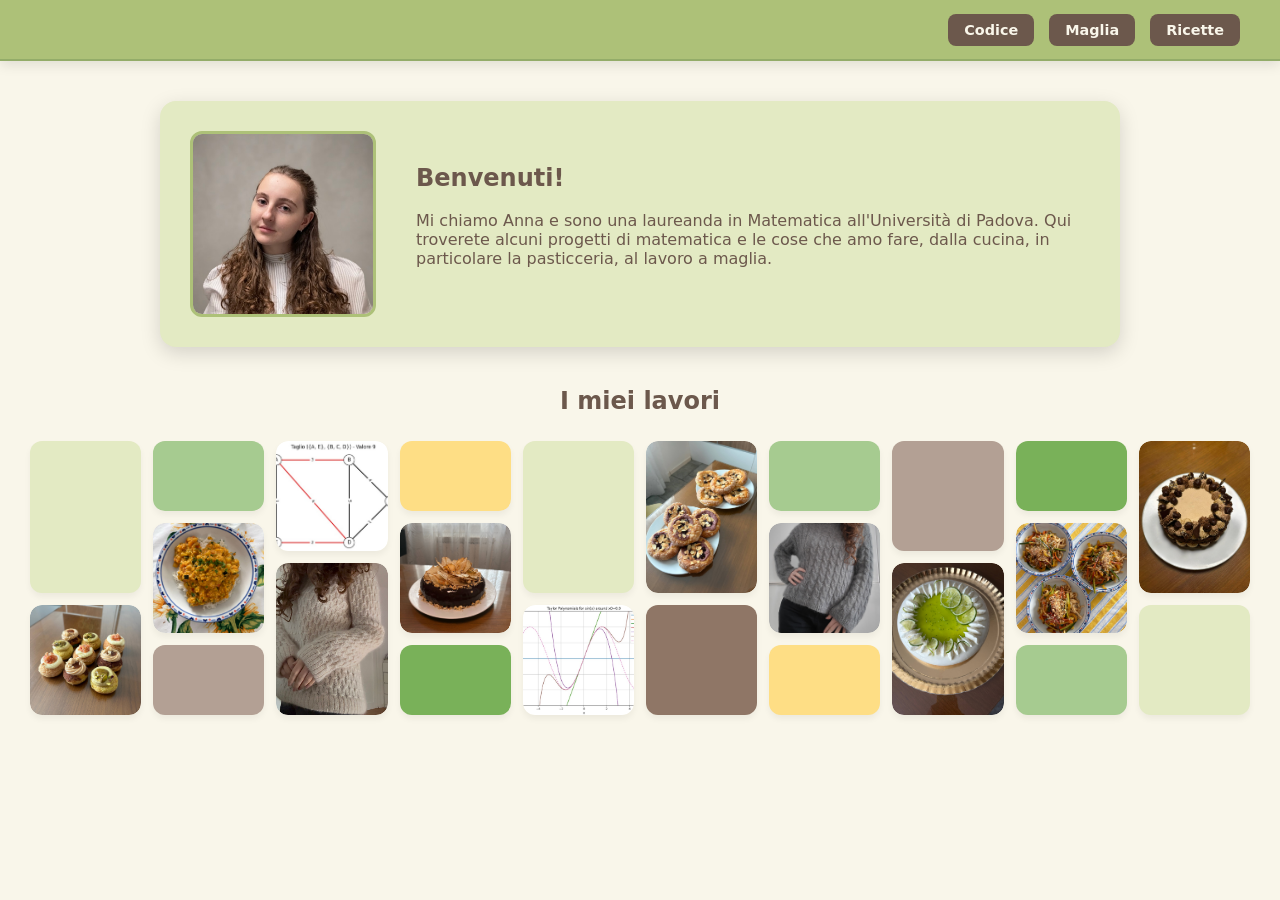
<file: index.html>
<!DOCTYPE html>
<html lang="it">
<head>
    <meta charset="UTF-8">
    <meta name="viewport" content="width=device-width, initial-scale=1.0">
    <title>Made by Anna - Home</title>
    <link rel="stylesheet" href="style.css">
    <style>
        /* Aggiungiamo la transizione fluida per la dissolvenza delle immagini */
        .masonry-img {
            transition: opacity 0.7s ease-in-out;
        }
    </style>
</head>
<body>
    <header>
        <div></div>
        <nav>
            <ul>
                <li><a href="codice.html">Codice</a></li>
                <li><a href="maglia.html">Maglia</a></li>
                <li><a href="ricette.html">Ricette</a></li>
            </ul>
        </nav>
    </header>

    <main>
        <section class="about-section">
            <img src="immagini/anna.jpg" alt="Foto di Anna" class="profile-img">
            <div class="about-text">
                <h2>Benvenuti!</h2>
                <p>Mi chiamo Anna e sono una laureanda in Matematica all'Università di Padova. Qui troverete alcuni progetti di matematica e le cose che amo fare, dalla cucina, in particolare la pasticceria, al lavoro a maglia.</p>
            </div>
        </section>
    </main>

    <section style="margin-top: 0px; margin-bottom: 5px; padding: 0; text-align: center;">
        <h2 style="margin: 0; font-size: 1.5rem; line-height: 1.2;">I miei lavori</h2>
    </section>

    <section class="collage-scorrevole">
        <div class="masonry-row">
            
            <!-- Colonna 1 -->
            <div class="masonry-col">
                <div class="masonry-item" style="background-color: var(--lavender-blush, #E3EAC3); height: 152px; border-radius: 12px; display: flex; align-items: center; justify-content: center; text-align: center;">
                </div>
                <div class="masonry-item">
                    <img src="immagini/bigne.jpg" alt="Bignè" class="masonry-img" data-category="cucina" style="width: 100%; height: 110px; object-fit: cover; display: block; border-radius: 12px;">
                </div>
            </div>

            <!-- Colonna 2 -->
            <div class="masonry-col">
                <div class="masonry-item" style="background-color: var(--lavender-blush, #A6CB90); height: 70px; border-radius: 12px; display: flex; align-items: center; justify-content: center; text-align: center;">
                </div>
                <div class="masonry-item">
                    <img src="immagini/curry-lenticchie.jpg" alt="Curry di lenticchie" class="masonry-img" data-category="cucina" style="width: 100%; height: 110px; object-fit: cover; display: block; border-radius: 12px;">
                </div>
                <div class="masonry-item" style="background-color: var(--lavender-blush, #B3A094); height: 70px; border-radius: 12px; display: flex; align-items: center; justify-content: center; text-align: center;">
                </div>
            </div>

            <!-- Colonna 3 -->
            <div class="masonry-col">
                <div class="masonry-item">
                    <img src="immagini/codice1.jpg" alt="Codice" class="masonry-img" data-category="codice" style="width: 100%; height: 110px; object-fit: cover; display: block; border-radius: 12px;">
                </div>
                <div class="masonry-item">
                    <img src="immagini/jenny-sweater1.jpg" alt="Maglia" class="masonry-img" data-category="maglia" style="width: 100%; height: 152px; object-fit: cover; display: block; border-radius: 12px;">
                </div>
            </div>

            <!-- Colonna 4 -->
            <div class="masonry-col">
                <div class="masonry-item" style="background-color: var(--lavender-blush, #FEDE85); height: 70px; border-radius: 12px; display: flex; align-items: center; justify-content: center; text-align: center;">
                </div>
                <div class="masonry-item">
                    <img src="immagini/torta-cioccolato-pere.jpg" alt="Torta cioccolato e pere" class="masonry-img" data-category="cucina" style="width: 100%; height: 110px; object-fit: cover; display: block; border-radius: 12px;">
                </div>
                <div class="masonry-item" style="background-color: var(--lavender-blush, #79B159); height: 70px; border-radius: 12px; display: flex; align-items: center; justify-content: center; text-align: center;">
                </div>
            </div>

            <!-- Colonna 5 -->
            <div class="masonry-col">
                <div class="masonry-item" style="background-color: var(--lavender-blush, #E3EAC3); height: 152px; border-radius: 12px; display: flex; align-items: center; justify-content: center; text-align: center;">
                </div>
                <div class="masonry-item">
                    <img src="immagini/codice2.jpg" alt="Codice 2" class="masonry-img" data-category="codice" style="width: 100%; height: 110px; object-fit: cover; display: block; border-radius: 12px;">
                </div>
            </div>

            <!-- Colonna 6 -->
            <div class="masonry-col">
                <div class="masonry-item">
                    <img src="immagini/brioche-more.jpg" alt="Brioche con more" class="masonry-img" data-category="cucina" style="width: 100%; height: 152px; object-fit: cover; display: block; border-radius: 12px;">
                </div>
                <div class="masonry-item" style="background-color: var(--lavender-blush, #8F7666); height: 110px; border-radius: 12px; display: flex; align-items: center; justify-content: center; text-align: center;">
                </div>
            </div>

            <!-- Colonna 7 -->
            <div class="masonry-col">
                <div class="masonry-item" style="background-color: var(--lavender-blush, #A6CB90); height: 70px; border-radius: 12px; display: flex; align-items: center; justify-content: center; text-align: center;">
                </div>
                <div class="masonry-item">
                    <img src="immagini/sweater-no15.jpg" alt="Maglia No. 15" class="masonry-img" data-category="maglia" style="width: 100%; height: 110px; object-fit: cover; display: block; border-radius: 12px;">
                </div>
                <div class="masonry-item" style="background-color: var(--lavender-blush, #FEDE85); height: 70px; border-radius: 12px; display: flex; align-items: center; justify-content: center; text-align: center;">
                </div>
            </div>

            <!-- Colonna 8 -->
            <div class="masonry-col">
                <div class="masonry-item" style="background-color: var(--lavender-blush, #B3A094); height: 110px; border-radius: 12px; display: flex; align-items: center; justify-content: center; text-align: center;">
                </div>
                <div class="masonry-item">
                    <img src="immagini/torta-cocco-lime.jpg" alt="Torta cocco e lime" class="masonry-img" data-category="cucina" style="width: 100%; height: 152px; object-fit: cover; display: block; border-radius: 12px;">
                </div>
            </div>

            <!-- Colonna 9 -->
            <div class="masonry-col">
                <div class="masonry-item" style="background-color: var(--lavender-blush, #79B159); height: 70px; border-radius: 12px; display: flex; align-items: center; justify-content: center; text-align: center;">
                </div>
                <div class="masonry-item">
                    <img src="immagini/udon.jpg" alt="Udon" class="masonry-img" data-category="cucina" style="width: 100%; height: 110px; object-fit: cover; display: block; border-radius: 12px;">
                </div>
                <div class="masonry-item" style="background-color: var(--lavender-blush, #A6CB90); height: 70px; border-radius: 12px; display: flex; align-items: center; justify-content: center; text-align: center;">
                </div>
            </div>

            <!-- Colonna 10 -->
            <div class="masonry-col">
                <div class="masonry-item">
                    <img src="immagini/torta-nocciola.jpg" alt="Torta alla nocciola" class="masonry-img" data-category="cucina" style="width: 100%; height: 152px; object-fit: cover; display: block; border-radius: 12px;">
                </div>
                <div class="masonry-item" style="background-color: var(--lavender-blush, #E3EAC3); height: 110px; border-radius: 12px; display: flex; align-items: center; justify-content: center; text-align: center;">
                </div>
            </div>

        </div>
    </section>

    <!-- Script JavaScript per la rotazione per categorie -->
    <script>
        // Pool di immagini divise per categoria
        const categories = {
            cucina: [
                "immagini/bigne.jpg",
                "immagini/curry-lenticchie.jpg",
                "immagini/torta-cioccolato-pere.jpg",
                "immagini/brioche-more.jpg",
                "immagini/torta-cocco-lime.jpg",
                "immagini/udon.jpg",
                "immagini/torta-nocciola.jpg",
                "immagini/eclair.jpg",
                "immagini/torta-elisabetta.jpg"
            ],
            maglia: [
                "immagini/jenny-sweater1.jpg",
                "immagini/jenny-sweater2.jpg",
                "immagini/jenny-sweater3.jpg",
                "immagini/sweater-no15.jpg",
                "immagini/sweater-no15-1.jpg",
                "immagini/daisy-clutch2.jpg",
                "immagini/daisy-clutch1.jpg"
            ],
            codice: [
                "immagini/codice1.jpg",
                "immagini/codice2.jpg"
            ]
        };

        // Funzione per mescolare un array in modo casuale
        function shuffleArray(array) {
            let arr = [...array];
            for (let i = arr.length - 1; i > 0; i--) {
                const j = Math.floor(Math.random() * (i + 1));
                [arr[i], arr[j]] = [arr[j], arr[i]];
            }
            return arr;
        }

        function rotateCategorizedImages() {
            // Crea pool mescolati per ogni categoria
            const shuffledPools = {};
            for (const cat in categories) {
                shuffledPools[cat] = shuffleArray(categories[cat]);
            }

            const indices = { cucina: 0, maglia: 0, codice: 0 };
            const imgElements = document.querySelectorAll('.masonry-img');

            imgElements.forEach(img => {
                const cat = img.getAttribute('data-category');
                if (!cat || !categories[cat]) return;

                // Effetto dissolvenza in uscita
                img.style.opacity = 0;

                setTimeout(() => {
                    const pool = shuffledPools[cat];
                    const currentIndex = indices[cat];

                    // Assegna la nuova immagine dalla categoria corrispondente
                    img.src = pool[currentIndex % pool.length];
                    indices[cat]++;

                    // Effetto dissolvenza in entrata
                    img.style.opacity = 1;
                }, 300);
            });
        }

        // Avvia la rotazione ogni 15 secondi (15000 millisecondi)
        setInterval(rotateCategorizedImages, 15000);
    </script>
</body>
</html>
</file>
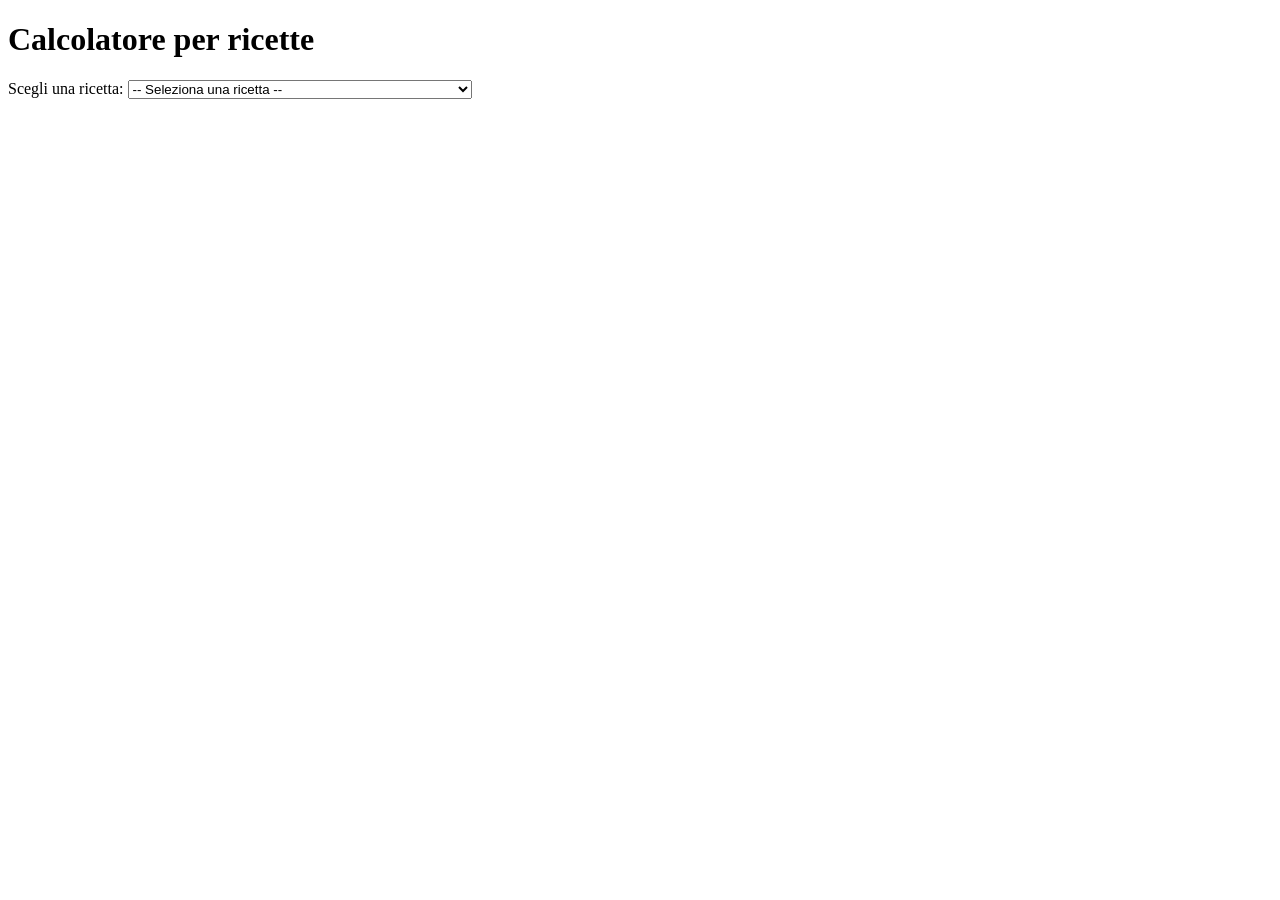
<file: calcolatore.html>
<!DOCTYPE html>
<html lang="it">
<head>
    <meta charset="UTF-8">
    <meta name="viewport" content="width=device-width, initial-scale=1.0">
    <title>Calcolatore per ricette</title>
</head>
<body>
    <h1>Calcolatore per ricette</h1>
    
    <!-- Menu a tendina con l'ID corretto che lo script si aspetta -->
    <label for="selezionaRicetta">Scegli una ricetta:</label>
    <select id="selezionaRicetta">
        <option value="">-- Seleziona una ricetta --</option>
    </select>
    
    <br><br>
    
    <!-- Contenitore dove compariranno ingredienti, teglia e pulsanti di modifica -->
    <div id="dettagliRicetta"></div>

    <!-- Collega il file JavaScript -->
    <script src="script.js"></script>
</body>
</html>
</file>
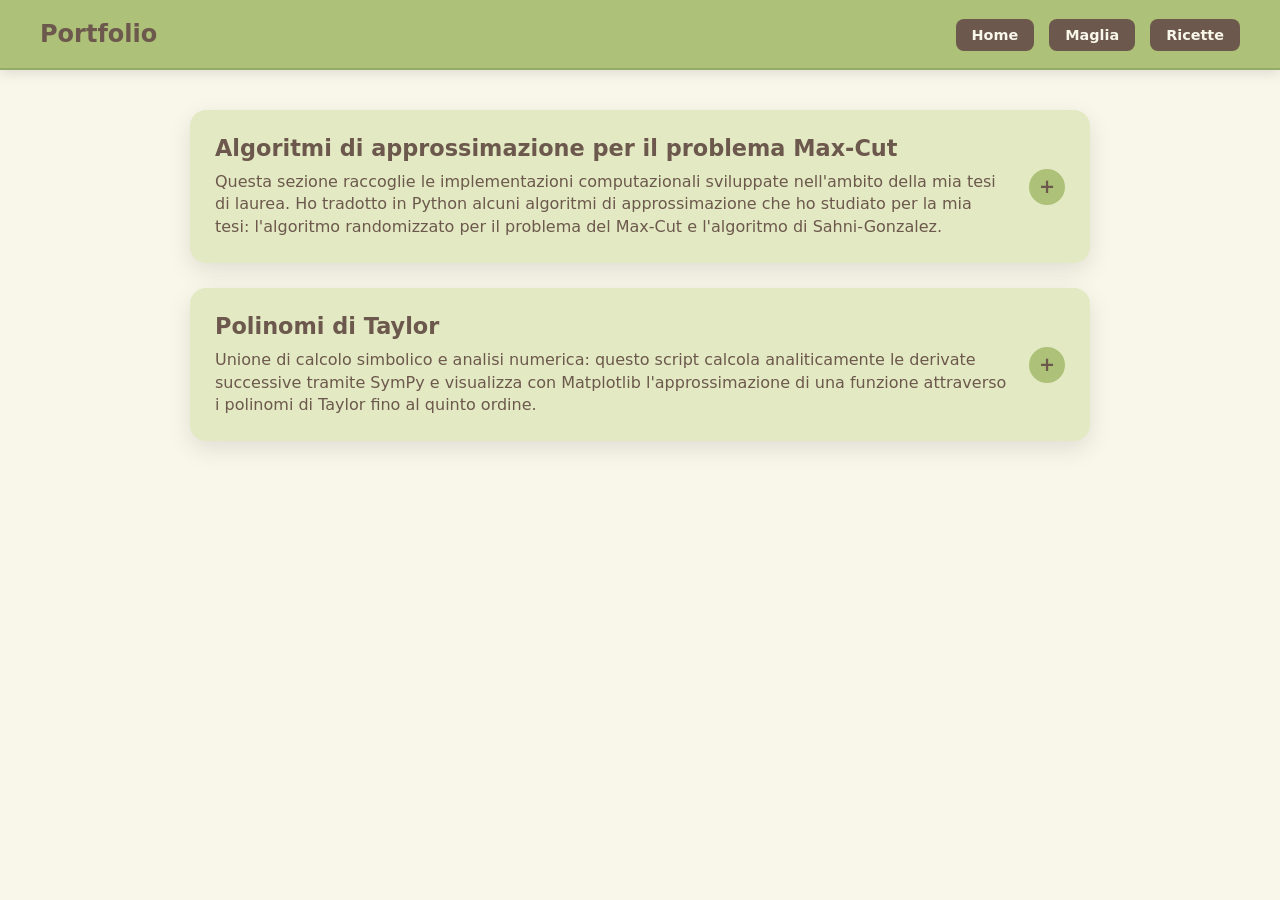
<file: codice.html>
<!DOCTYPE html>
<html lang="it">
<head>
    <meta charset="UTF-8">
    <meta name="viewport" content="width=device-width, initial-scale=1.0">
    <title>Codice e Progetti - Portfolio</title>
    <!-- CORRETTO: Il link ora punta al tuo file CSS reale -->
    <link rel="stylesheet" href="style.css">
    <style>
        /* Stili per la vetrina a scomparsa (aggiunte locali per la struttura specifica) */
        .projects-container {
            max-width: 900px;
            margin: 0 auto;
            padding: 0 20px;
            display: flex;
            flex-direction: column;
            gap: 25px;
        }

        .project-details {
            /* Usa i colori definiti nel tuo style.css */
            background-color: var(--tea-green); 
            border-radius: 16px;
            box-shadow: 0 8px 24px rgba(0, 0, 0, 0.1);
            overflow: hidden;
            transition: box-shadow 0.2s ease;
        }

        .project-details[open] {
            box-shadow: 0 12px 30px rgba(0, 0, 0, 0.15);
        }

        /* La "vetrina" cliccabile che fa da copertina */
        .project-summary {
            padding: 25px;
            cursor: pointer;
            list-style: none; /* Nasconde la freccia di default */
            display: flex;
            justify-content: space-between;
            align-items: center;
        }

        /* Nasconde l'icona standard di summary su Safari/Chrome */
        .project-summary::-webkit-details-marker {
            display: none;
        }

        .project-info h3 {
            /* Usa i colori definiti nel tuo style.css */
            color: var(--dark-spruce);
            margin: 0 0 10px 0;
            font-size: 1.4rem;
        }

        .project-info p {
            /* Usa i colori definiti nel tuo style.css */
            color: var(--iron-grey);
            margin: 0;
            font-size: 1rem;
            line-height: 1.4;
        }

        /* Il pulsantino +/- */
        .toggle-icon {
            /* Usa i colori definiti nel tuo style.css */
            background-color: var(--muted-olive);
            color: var(--dark-spruce);
            width: 36px;
            height: 36px;
            border-radius: 50%;
            display: flex;
            align-items: center;
            justify-content: center;
            font-weight: bold;
            font-size: 1.2rem;
            flex-shrink: 0;
            transition: transform 0.3s ease;
            margin-left: 20px;
        }

        /* Gira l'icona quando il riquadro è aperto */
        .project-details[open] .toggle-icon {
            transform: rotate(45deg);
        }

        /* Il contenuto che si apre (Codice + Pulsanti esterni) */
        .project-content {
            padding: 0 25px 25px 25px;
            /* Linea divisoria sottile */
            border-top: 1px solid rgba(0, 0, 0, 0.06); 
        }

        /* Area Pulsanti esterni */
        .external-links {
            margin-bottom: 15px;
            margin-top: 20px;
            display: flex;
            gap: 10px;
        }

        /* Stile pulsanti esterni (simile al tuo style.css) */
        .btn-external {
            display: inline-block;
            /* Usa i colori definiti nel tuo style.css */
            background-color: var(--muted-olive);
            color: var(--dark-spruce);
            padding: 10px 18px;
            border-radius: 8px;
            text-decoration: none;
            font-size: 0.9rem;
            font-weight: 600;
            transition: background-color 0.2s, opacity 0.2s;
            border: none;
            cursor: pointer;
        }

        .btn-external:hover {
            opacity: 0.85;
        }

        /* Stile del titolo della pagina */
        .page-title-section {
            text-align: center;
            margin-bottom: 50px;
            margin-top: 20px;
        }
        
        .page-title-section h2 {
            color: var(--dark-spruce);
            font-size: 2.5rem;
            margin-bottom: 15px;
        }
        
        .page-title-section p {
            color: var(--iron-grey);
            font-size: 1.2rem;
            max-width: 600px;
            margin: 0 auto;
        }
    </style>
</head>
<body class="page-code">

  <header>
        <h1>Portfolio</h1>
        <nav>
            <ul>
                <li><a href="index.html">Home</a></li>
                <li><a href="maglia.html">Maglia</a></li>
                <li><a href="ricette.html">Ricette</a></li>
            </ul>
        </nav>
    </header>

    <!-- Contenuto Principale -->
    <main class="container">
        <div class="projects-container">

            <!-- PROGETTO 1 (A scomparsa - Copia questo blocco per i successivi) -->
            <details class="project-details">
                <summary class="project-summary">
                    <div class="project-info">
                        <h3>Algoritmi di approssimazione per il problema Max-Cut</h3>
                        <p>Questa sezione raccoglie le implementazioni computazionali sviluppate nell'ambito della mia tesi di laurea. Ho tradotto in Python alcuni algoritmi di approssimazione che ho studiato per la mia tesi: l'algoritmo randomizzato per il problema del Max-Cut e l'algoritmo di Sahni-Gonzalez.</p>
                    </div>
                    <div class="toggle-icon">+</div>
                </summary>
                
                <div class="project-content">
                    <!-- Pulsanti per aprire su Colab o GitHub in un'altra scheda -->
                    <div class="external-links">
                        <a href="https://colab.research.google.com/github/madebyann/colab/blob/main/Randomized_algorithm_max_cut.ipynb" target="_blank" class="btn-external">Apri in Colab 🚀</a>
                        <a href="https://github.com/madebyann/colab/blob/main/Randomized_algorithm_max_cut.ipynb" target="_blank" class="btn-external">Vedi su GitHub 🐙</a>
                    </div>

                    <!-- Finestra del codice integrata nel sito -->
                    <iframe src="https://nbviewer.org/github/madebyann/colab/blob/main/Randomized_algorithm_max_cut.ipynb" width="100%" height="600px" style="border:none; border-radius: 8px; background: white; box-shadow: inset 0 2px 5px rgba(0,0,0,0.05);"></iframe>
                </div>
            </details>

           <!-- PROGETTO: Polinomi di Taylor -->
    <details class="project-details">
        <summary class="project-summary">
            <div class="project-info">
                <h3>Polinomi di Taylor</h3>
                <p>Unione di calcolo simbolico e analisi numerica: questo script calcola analiticamente le derivate successive tramite SymPy e visualizza con Matplotlib l'approssimazione di una funzione attraverso i polinomi di Taylor fino al quinto ordine.</p>
            </div>
            <div class="toggle-icon">+</div>
        </summary>
        
        <div class="project-content">
            <!-- Pulsanti per aprire su Colab o GitHub in un'altra scheda -->
            <div class="external-links">
                <a href="https://colab.research.google.com/github/madebyann/colab/blob/main/polinomi_di_taylor.ipynb" target="_blank" class="btn-external">Apri in Colab 🚀</a>
                <a href="https://github.com/madebyann/colab/blob/main/polinomi_di_taylor.ipynb" target="_blank" class="btn-external">Vedi su GitHub 🐙</a>
            </div>

            <!-- Finestra del codice integrata nel sito -->
            <iframe src="https://nbviewer.org/github/madebyann/colab/blob/main/polinomi_di_taylor.ipynb" width="100%" height="600px" style="border:none; border-radius: 8px; background: white; box-shadow: inset 0 2px 5px rgba(0,0,0,0.05);"></iframe>
        </div>
    </details>
        </div>
    </main>

    

</body>
</html>
</file>
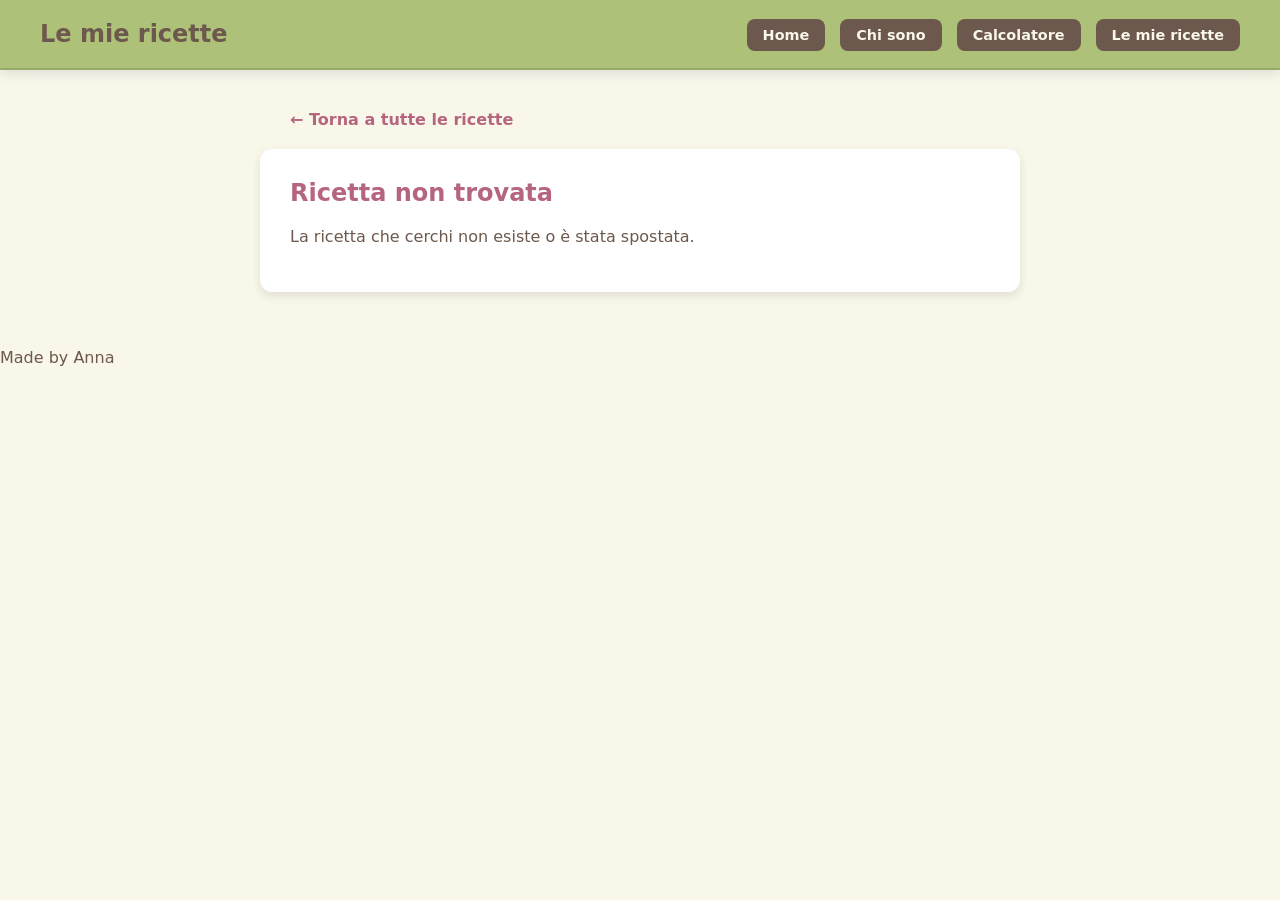
<file: dettaglio-ricetta.html>
<!DOCTYPE html>
<html lang="it">
<head>
    <meta charset="UTF-8">
    <meta name="viewport" content="width=device-width, initial-scale=1.0">
    <title>Dettaglio Ricetta - Made by Anna</title>
    <link rel="stylesheet" href="style.css">
    <style>
        .contenitore-dettaglio {
            background: white;
            max-width: 700px;
            margin: 0 auto;
            padding: 30px;
            border-radius: 12px;
            box-shadow: 0 4px 10px rgba(0,0,0,0.1);
            text-align: left;
        }
        .contenitore-dettaglio img {
            width: 100%;
            max-height: 350px;
            object-fit: cover;
            border-radius: 8px;
            margin-bottom: 20px;
        }
        .contenitore-dettaglio h2 {
            color: #b5657d;
            margin-top: 0;
        }
        .pulsante-indietro {
            display: inline-block;
            margin-bottom: 20px;
            color: #b5657d;
            text-decoration: none;
            font-weight: bold;
        }
        .pulsante-indietro:hover {
            text-decoration: underline;
        }
    </style>
</head>
<body>
    <header>
        <h1>Le mie ricette</h1>
        <nav>
            <ul>
                <li><a href="index.html">Home</a></li>
                <li><a href="me.html">Chi sono</a></li>
                <li><a href="ricette.html">Calcolatore</a></li>
                <li><a href="mie-ricette.html">Le mie ricette</a></li>
            </ul>
        </nav>
    </header>

    <main>
        <div style="text-align: left; max-width: 700px; margin: 0 auto;">
            <a href="mie-ricette.html" class="pulsante-indietro">← Torna a tutte le ricette</a>
        </div>

        <div id="corpoDettaglio" class="contenitore-dettaglio">
            <p>Caricamento ricetta in corso...</p>
        </div>
    </main>

    <footer>
        <p>Made by Anna</p>
    </footer>

    <script>
        // Legge il nome della ricetta dall'indirizzo web
        const urlParams = new URLSearchParams(window.location.search);
        const nomeRicetta = urlParams.get("nome");

        fetch("ricette.json")
            .then(response => response.json())
            .then(data => {
                const corpo = document.getElementById("corpoDettaglio");
                
                if (nomeRicetta && data[nomeRicetta]) {
                    let r = data[nomeRicetta];

                    // Crea la lista degli ingredienti
                    let htmlIngredienti = "<ul>";
                    Object.keys(r.ingredienti).forEach(ing => {
                        htmlIngredienti += `<li><strong>${ing}:</strong> ${r.ingredienti[ing].quantità} ${r.ingredienti[ing].unità}</li>`;
                    });
                    htmlIngredienti += "</ul>";

                    // Crea la lista numerata del procedimento
                    let htmlProcedimento = "<ol>";
                    if (r.procedimento && r.procedimento.length > 0) {
                        r.procedimento.forEach(passo => {
                            htmlProcedimento += `<li style="margin-bottom: 10px;">${passo}</li>`;
                        });
                    } else {
                        htmlProcedimento += "<li>Procedimento in arrivo!</li>";
                    }
                    htmlProcedimento += "</ol>";

                    // Inserisce tutto nella pagina
                    corpo.innerHTML = `
                        <h2>${nomeRicetta}</h2>
                        <img src="${r.foto}" alt="${nomeRicetta}" onerror="this.src='https://via.placeholder.com/700x350?text=Foto+in+arrivo'">
                        
                        <h3>Ingredienti base (per ${r.porzioni} porzioni)</h3>
                        ${htmlIngredienti}

                        <h3>Procedimento</h3>
                        ${htmlProcedimento}
                    `;
                } else {
                    corpo.innerHTML = "<h2>Ricetta non trovata</h2><p>La ricetta che cerchi non esiste o è stata spostata.</p>";
                }
            });
    </script>
</body>
</html>
</file>
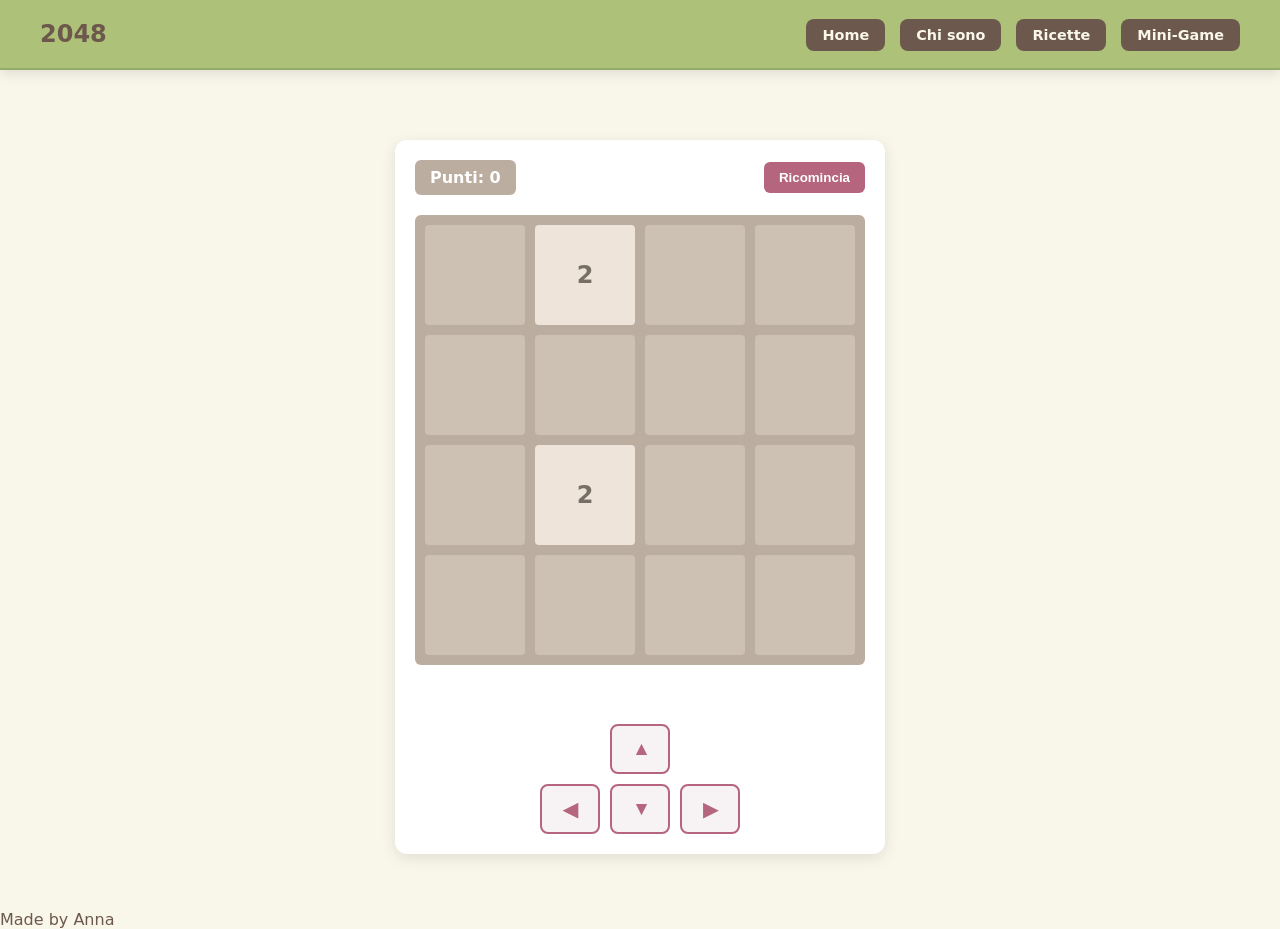
<file: gioco.html>
<!DOCTYPE html>
<html lang="it">
<head>
    <meta charset="UTF-8">
    <meta name="viewport" content="width=device-width, initial-scale=1.0">
    <title>Made by Anna - 2048</title>
    <link rel="stylesheet" href="style.css">
    <style>
        .gioco-container {
            max-width: 450px;
            margin: 30px auto;
            text-align: center;
            background: #fff;
            padding: 20px;
            border-radius: 12px;
            box-shadow: 0 4px 15px rgba(0,0,0,0.1);
        }
        .header-gioco {
            display: flex;
            justify-content: space-between;
            align-items: center;
            margin-bottom: 20px;
        }
        .punteggio-box {
            background: #bbada0;
            padding: 8px 15px;
            border-radius: 6px;
            color: white;
            font-weight: bold;
        }
        .btn-reset {
            background: #b5657d;
            color: white;
            border: none;
            padding: 8px 15px;
            border-radius: 6px;
            cursor: pointer;
            font-weight: bold;
            transition: opacity 0.2s;
        }
        .btn-reset:hover {
            opacity: 0.9;
        }
        /* Griglia 2048 */
        .grid-2048 {
            display: grid;
            grid-template-columns: repeat(4, 1fr);
            grid-template-rows: repeat(4, 1fr);
            gap: 10px;
            background: #bbada0;
            padding: 10px;
            border-radius: 6px;
            width: 100%;
            aspect-ratio: 1;
            box-sizing: border-box;
            margin-bottom: 20px;
        }
        .tile {
            background: rgba(238, 228, 218, 0.35);
            border-radius: 4px;
            display: flex;
            align-items: center;
            justify-content: center;
            font-size: 1.5rem;
            font-weight: bold;
            color: #776e65;
            user-select: none;
            transition: background 0.1s;
        }
        /* Colori dinamici delle tessere */
        .tile-2 { background: #eee4da; }
        .tile-4 { background: #ede0c8; }
        .tile-8 { background: #f2b179; color: #f9f6f2; }
        .tile-16 { background: #f59563; color: #f9f6f2; }
        .tile-32 { background: #f67c5f; color: #f9f6f2; }
        .tile-64 { background: #f65e3b; color: #f9f6f2; }
        .tile-128 { background: #edcf72; color: #f9f6f2; font-size: 1.3rem; }
        .tile-256 { background: #edcc61; color: #f9f6f2; font-size: 1.3rem; }
        .tile-512 { background: #edc850; color: #f9f6f2; font-size: 1.3rem; }
        .tile-1024 { background: #edc53f; color: #f9f6f2; font-size: 1.1rem; }
        .tile-2048 { background: #edc22e; color: #f9f6f2; font-size: 1.1rem; box-shadow: 0 0 15px rgba(237, 194, 46, 0.6); }

        /* Controlli touch per telefono */
        .controlli-touch {
            display: grid;
            grid-template-columns: repeat(3, 60px);
            grid-template-rows: repeat(2, 50px);
            gap: 10px;
            justify-content: center;
            margin-top: 15px;
        }
        .btn-dir {
            background: #f7f3f5;
            border: 2px solid #b5657d;
            color: #b5657d;
            font-size: 1.2rem;
            border-radius: 8px;
            cursor: pointer;
            font-weight: bold;
        }
        .btn-dir:active {
            background: #b5657d;
            color: white;
        }
        .btn-su { grid-column: 2; grid-row: 1; }
        .btn-sx { grid-column: 1; grid-row: 2; }
        .btn-giu { grid-column: 2; grid-row: 2; }
        .btn-dx { grid-column: 3; grid-row: 2; }

        #messaggioFine {
            font-weight: bold;
            margin-top: 10px;
            min-height: 24px;
        }
    </style>
</head>
<body>
    <header>
        <h1>2048</h1>
        <nav>
            <ul>
                <li><a href="index.html">Home</a></li>
                <li><a href="me.html">Chi sono</a></li>
                <li><a href="ricette.html">Ricette</a></li>
                <li><a href="gioco.html">Mini-Game</a></li>
            </ul>
        </nav>
    </header>

    <main>
        <div class="gioco-container">
            <div class="header-gioco">
                <div class="punteggio-box">Punti: <span id="punteggio">0</span></div>
                <button class="btn-reset" onclick="inizializzaGioco()">Ricomincia</button>
            </div>

            <div class="grid-2048" id="grid">
                <!-- Generate via JS -->
            </div>

            <div id="messaggioFine"></div>

            <!-- Pulsanti per cellulare -->
            <div class="controlli-touch">
                <button class="btn-dir btn-su" onclick="muovi('su')">▲</button>
                <button class="btn-dir btn-sx" onclick="muovi('sinistra')">◀</button>
                <button class="btn-dir btn-giu" onclick="muovi('giu')">▼</button>
                <button class="btn-dir btn-dx" onclick="muovi('destra')">▶</button>
            </div>
        </div>
    </main>

    <footer>
        <p>Made by Anna</p>
    </footer>

    <script>
        let board = [];
        let score = 0;
        let gameOver = false;

        function inizializzaGioco() {
            board = [
                [0, 0, 0, 0],
                [0, 0, 0, 0],
                [0, 0, 0, 0],
                [0, 0, 0, 0]
            ];
            score = 0;
            gameOver = false;
            document.getElementById("messaggioFine").innerText = "";
            aggiungiNumero();
            aggiungiNumero();
            aggiornaGrafica();
        }

        function aggiungiRecord(val) {
            score += val;
            document.getElementById("punteggio").innerText = score;
        }

        function aggiungiNumero() {
            let celleVuote = [];
            for (let r = 0; r < 4; r++) {
                for (let c = 0; c < 4; c++) {
                    if (board[r][c] === 0) celleVuote.push({r, c});
                }
            }
            if (celleVuote.length > 0) {
                let cellaCasuale = celleVuote[Math.floor(Math.random() * celleVuote.length)];
                board[cellaCasuale.r][cellaCasuale.c] = Math.random() < 0.9 ? 2 : 4;
            }
        }

        function aggiornaGrafica() {
            const gridEl = document.getElementById("grid");
            gridEl.innerHTML = "";
            for (let r = 0; r < 4; r++) {
                for (let c = 0; c < 4; c++) {
                    let tile = document.createElement("div");
                    let val = board[r][c];
                    tile.className = "tile" + (val > 0 ? " tile-" + val : "");
                    tile.innerText = val > 0 ? val : "";
                    gridEl.appendChild(tile);
                }
            }
        }

        function filtraZero(riga) {
            return riga.filter(num => num !== 0);
        }

        function scorri(riga) {
            riga = filtraZero(riga);
            for (let i = 0; i < riga.length - 1; i++) {
                if (riga[i] === riga[i+1]) {
                    riga[i] *= 2;
                    riga[i+1] = 0;
                    aggiungiRecord(riga[i]);
                }
            }
            riga = filtraZero(riga);
            while (riga.length < 4) {
                riga.push(0);
            }
            return riga;
        }

        function muovi(direzione) {
            if (gameOver) return;
            let boardPrecedente = JSON.stringify(board);

            if (direzione === "sinistra") {
                for (let r = 0; r < 4; r++) {
                    board[r] = scorri(board[r]);
                }
            } else if (direzione === "destra") {
                for (let r = 0; r < 4; r++) {
                    board[r] = scorri(board[r].reverse()).reverse();
                }
            } else if (direzione === "su") {
                for (let c = 0; c < 4; c++) {
                    let riga = [board[0][c], board[1][c], board[2][c], board[3][c]];
                    riga = scorri(riga);
                    for (let r = 0; r < 4; r++) { board[r][c] = riga[r]; }
                }
            } else if (direzione === "giu") {
                for (let c = 0; c < 4; c++) {
                    let riga = [board[3][c], board[2][c], board[1][c], board[0][c]];
                    riga = scorri(riga);
                    for (let r = 0; r < 4; r++) { board[3-r][c] = riga[r]; }
                }
            }

            if (boardPrecedente !== JSON.stringify(board)) {
                aggiungiNumero();
                aggiornaGrafica();
                controllaStatoGioco();
            }
        }

        function controllaStatoGioco() {
            let mosseDisponibili = false;
            for (let r = 0; r < 4; r++) {
                for (let c = 0; c < 4; c++) {
                    if (board[r][c] === 0) mosseDisponibili = true;
                    if (r < 3 && board[r][c] === board[r+1][c]) mosseDisponibili = true;
                    if (c < 3 && board[r][c] === board[r][c+1]) mosseDisponibili = true;
                }
            }
            if (!mosseDisponibili) {
                gameOver = true;
                document.getElementById("messaggioFine").innerText = "❌ Game Over! Nessuna mossa rimasta.";
                document.getElementById("messaggioFine").style.color = "#f65e3b";
            }
        }

        // Ascolta i tasti freccia della tastiera
        document.addEventListener("keydown", (e) => {
            if (["ArrowLeft", "KeyA"].includes(e.code)) { muovi("sinistra"); e.preventDefault(); }
            else if (["ArrowRight", "KeyD"].includes(e.code)) { muovi("destra"); e.preventDefault(); }
            else if (["ArrowUp", "KeyW"].includes(e.code)) { muovi("su"); e.preventDefault(); }
            else if (["ArrowDown", "KeyS"].includes(e.code)) { muovi("giu"); e.preventDefault(); }
        });

        // Avvio automatico al caricamento
        inizializzaGioco();
    </script>
</body>
</html>
</file>
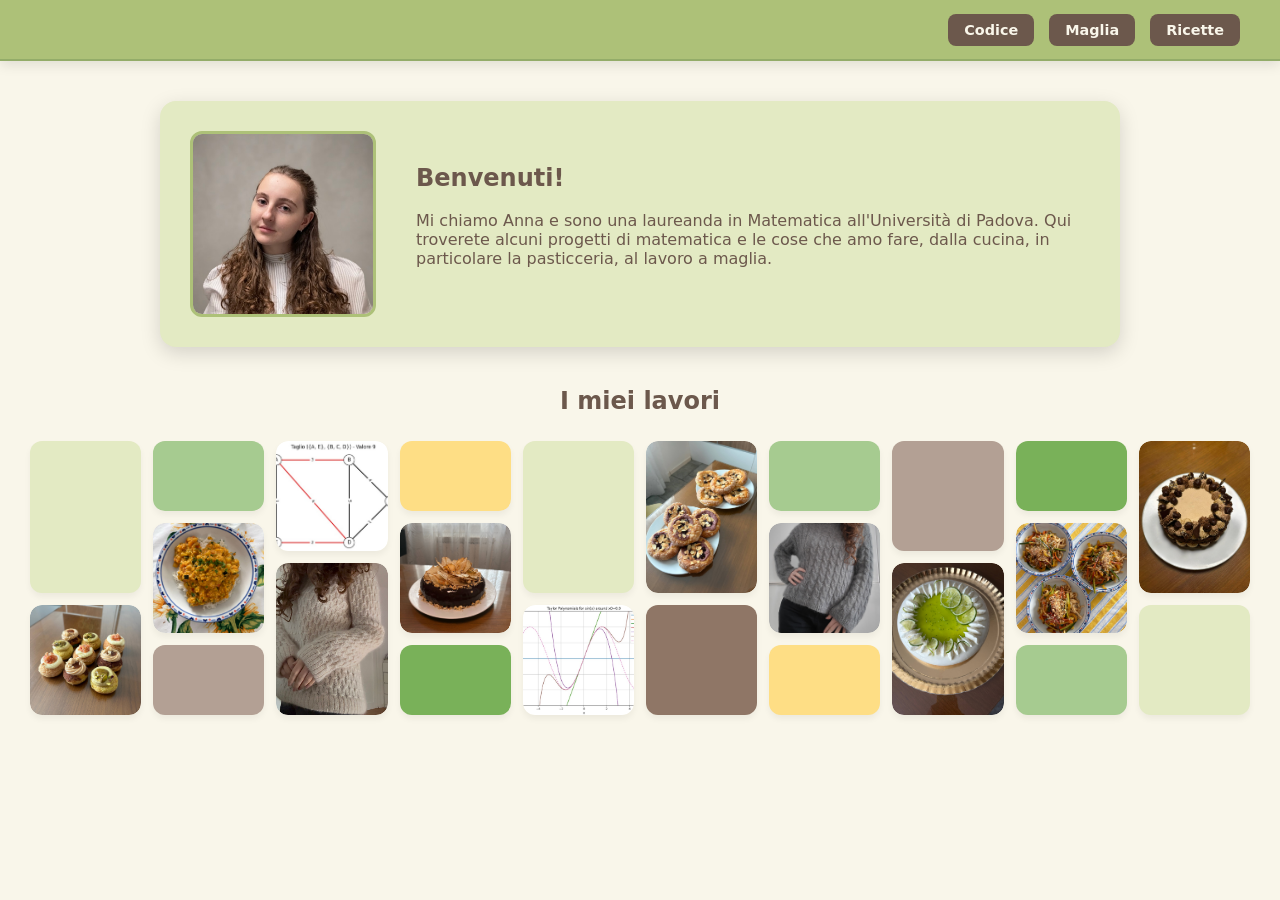
<file: index1.html>
<!DOCTYPE html>
<html lang="it">
<head>
    <meta charset="UTF-8">
    <meta name="viewport" content="width=device-width, initial-scale=1.0">
    <title>Made by Anna - Home</title>
    <link rel="stylesheet" href="style.css">
    <style>
        /* Aggiungiamo la transizione fluida per la dissolvenza delle immagini */
        .masonry-img {
            transition: opacity 0.7s ease-in-out;
        }
    </style>
</head>
<body>
    <header>
        <div></div>
        <nav>
            <ul>
                <li><a href="codice.html">Codice</a></li>
                <li><a href="progetti.html">Maglia</a></li>
                <li><a href="ricette.html">Ricette</a></li>
            </ul>
        </nav>
    </header>

    <main>
        <section class="about-section">
            <img src="immagini/anna.jpg" alt="Foto di Anna" class="profile-img">
            <div class="about-text">
                <h2>Benvenuti!</h2>
                <p>Mi chiamo Anna e sono una laureanda in Matematica all'Università di Padova. Qui troverete alcuni progetti di matematica e le cose che amo fare, dalla cucina, in particolare la pasticceria, al lavoro a maglia.</p>
            </div>
        </section>
    </main>

    <section style="margin-top: 0px; margin-bottom: 5px; padding: 0; text-align: center;">
        <h2 style="margin: 0; font-size: 1.5rem; line-height: 1.2;">I miei lavori</h2>
    </section>

    <section class="collage-scorrevole">
        <div class="masonry-row">
            
            <!-- Colonna 1 -->
            <div class="masonry-col">
                <div class="masonry-item" style="background-color: var(--lavender-blush, #E3EAC3); height: 152px; border-radius: 12px; display: flex; align-items: center; justify-content: center; text-align: center;">
                </div>
                <div class="masonry-item">
                    <img src="immagini/bigne.jpg" alt="Bignè" class="masonry-img" data-category="cucina" style="width: 100%; height: 110px; object-fit: cover; display: block; border-radius: 12px;">
                </div>
            </div>

            <!-- Colonna 2 -->
            <div class="masonry-col">
                <div class="masonry-item" style="background-color: var(--lavender-blush, #A6CB90); height: 70px; border-radius: 12px; display: flex; align-items: center; justify-content: center; text-align: center;">
                </div>
                <div class="masonry-item">
                    <img src="immagini/curry-lenticchie.jpg" alt="Curry di lenticchie" class="masonry-img" data-category="cucina" style="width: 100%; height: 110px; object-fit: cover; display: block; border-radius: 12px;">
                </div>
                <div class="masonry-item" style="background-color: var(--lavender-blush, #B3A094); height: 70px; border-radius: 12px; display: flex; align-items: center; justify-content: center; text-align: center;">
                </div>
            </div>

            <!-- Colonna 3 -->
            <div class="masonry-col">
                <div class="masonry-item">
                    <img src="immagini/codice1.jpg" alt="Codice" class="masonry-img" data-category="codice" style="width: 100%; height: 110px; object-fit: cover; display: block; border-radius: 12px;">
                </div>
                <div class="masonry-item">
                    <img src="immagini/jenny-sweater1.jpg" alt="Maglia" class="masonry-img" data-category="maglia" style="width: 100%; height: 152px; object-fit: cover; display: block; border-radius: 12px;">
                </div>
            </div>

            <!-- Colonna 4 -->
            <div class="masonry-col">
                <div class="masonry-item" style="background-color: var(--lavender-blush, #FEDE85); height: 70px; border-radius: 12px; display: flex; align-items: center; justify-content: center; text-align: center;">
                </div>
                <div class="masonry-item">
                    <img src="immagini/torta-cioccolato-pere.jpg" alt="Torta cioccolato e pere" class="masonry-img" data-category="cucina" style="width: 100%; height: 110px; object-fit: cover; display: block; border-radius: 12px;">
                </div>
                <div class="masonry-item" style="background-color: var(--lavender-blush, #79B159); height: 70px; border-radius: 12px; display: flex; align-items: center; justify-content: center; text-align: center;">
                </div>
            </div>

            <!-- Colonna 5 -->
            <div class="masonry-col">
                <div class="masonry-item" style="background-color: var(--lavender-blush, #E3EAC3); height: 152px; border-radius: 12px; display: flex; align-items: center; justify-content: center; text-align: center;">
                </div>
                <div class="masonry-item">
                    <img src="immagini/codice2.jpg" alt="Codice 2" class="masonry-img" data-category="codice" style="width: 100%; height: 110px; object-fit: cover; display: block; border-radius: 12px;">
                </div>
            </div>

            <!-- Colonna 6 -->
            <div class="masonry-col">
                <div class="masonry-item">
                    <img src="immagini/brioche-more.jpg" alt="Brioche con more" class="masonry-img" data-category="cucina" style="width: 100%; height: 152px; object-fit: cover; display: block; border-radius: 12px;">
                </div>
                <div class="masonry-item" style="background-color: var(--lavender-blush, #8F7666); height: 110px; border-radius: 12px; display: flex; align-items: center; justify-content: center; text-align: center;">
                </div>
            </div>

            <!-- Colonna 7 -->
            <div class="masonry-col">
                <div class="masonry-item" style="background-color: var(--lavender-blush, #A6CB90); height: 70px; border-radius: 12px; display: flex; align-items: center; justify-content: center; text-align: center;">
                </div>
                <div class="masonry-item">
                    <img src="immagini/sweater-no15.jpg" alt="Maglia No. 15" class="masonry-img" data-category="maglia" style="width: 100%; height: 110px; object-fit: cover; display: block; border-radius: 12px;">
                </div>
                <div class="masonry-item" style="background-color: var(--lavender-blush, #FEDE85); height: 70px; border-radius: 12px; display: flex; align-items: center; justify-content: center; text-align: center;">
                </div>
            </div>

            <!-- Colonna 8 -->
            <div class="masonry-col">
                <div class="masonry-item" style="background-color: var(--lavender-blush, #B3A094); height: 110px; border-radius: 12px; display: flex; align-items: center; justify-content: center; text-align: center;">
                </div>
                <div class="masonry-item">
                    <img src="immagini/torta-cocco-lime.jpg" alt="Torta cocco e lime" class="masonry-img" data-category="cucina" style="width: 100%; height: 152px; object-fit: cover; display: block; border-radius: 12px;">
                </div>
            </div>

            <!-- Colonna 9 -->
            <div class="masonry-col">
                <div class="masonry-item" style="background-color: var(--lavender-blush, #79B159); height: 70px; border-radius: 12px; display: flex; align-items: center; justify-content: center; text-align: center;">
                </div>
                <div class="masonry-item">
                    <img src="immagini/udon.jpg" alt="Udon" class="masonry-img" data-category="cucina" style="width: 100%; height: 110px; object-fit: cover; display: block; border-radius: 12px;">
                </div>
                <div class="masonry-item" style="background-color: var(--lavender-blush, #A6CB90); height: 70px; border-radius: 12px; display: flex; align-items: center; justify-content: center; text-align: center;">
                </div>
            </div>

            <!-- Colonna 10 -->
            <div class="masonry-col">
                <div class="masonry-item">
                    <img src="immagini/torta-nocciola.jpg" alt="Torta alla nocciola" class="masonry-img" data-category="cucina" style="width: 100%; height: 152px; object-fit: cover; display: block; border-radius: 12px;">
                </div>
                <div class="masonry-item" style="background-color: var(--lavender-blush, #E3EAC3); height: 110px; border-radius: 12px; display: flex; align-items: center; justify-content: center; text-align: center;">
                </div>
            </div>

        </div>
    </section>

    <!-- Script JavaScript per la rotazione per categorie -->
    <script>
        // Pool di immagini divise per categoria
        const categories = {
            cucina: [
                "immagini/bigne.jpg",
                "immagini/curry-lenticchie.jpg",
                "immagini/torta-cioccolato-pere.jpg",
                "immagini/brioche-more.jpg",
                "immagini/torta-cocco-lime.jpg",
                "immagini/udon.jpg",
                "immagini/torta-nocciola.jpg",
                "immagini/eclair.jpg",
                "immagini/torta-elisabetta.jpg"
            ],
            maglia: [
                "immagini/jenny-sweater1.jpg",
                "immagini/jenny-sweater2.jpg",
                "immagini/jenny-sweater3.jpg",
                "immagini/sweater-no15.jpg",
                "immagini/sweater-no15-1.jpg",
                "immagini/daisy-clutch2.jpg",
                "immagini/daisy-clutch1.jpg"
            ],
            codice: [
                "immagini/codice1.jpg",
                "immagini/codice2.jpg"
            ]
        };

        // Funzione per mescolare un array in modo casuale
        function shuffleArray(array) {
            let arr = [...array];
            for (let i = arr.length - 1; i > 0; i--) {
                const j = Math.floor(Math.random() * (i + 1));
                [arr[i], arr[j]] = [arr[j], arr[i]];
            }
            return arr;
        }

        function rotateCategorizedImages() {
            // Crea pool mescolati per ogni categoria
            const shuffledPools = {};
            for (const cat in categories) {
                shuffledPools[cat] = shuffleArray(categories[cat]);
            }

            const indices = { cucina: 0, maglia: 0, codice: 0 };
            const imgElements = document.querySelectorAll('.masonry-img');

            imgElements.forEach(img => {
                const cat = img.getAttribute('data-category');
                if (!cat || !categories[cat]) return;

                // Effetto dissolvenza in uscita
                img.style.opacity = 0;

                setTimeout(() => {
                    const pool = shuffledPools[cat];
                    const currentIndex = indices[cat];

                    // Assegna la nuova immagine dalla categoria corrispondente
                    img.src = pool[currentIndex % pool.length];
                    indices[cat]++;

                    // Effetto dissolvenza in entrata
                    img.style.opacity = 1;
                }, 300);
            });
        }

        // Avvia la rotazione ogni 15 secondi (15000 millisecondi)
        setInterval(rotateCategorizedImages, 15000);
    </script>
</body>
</html>
</file>
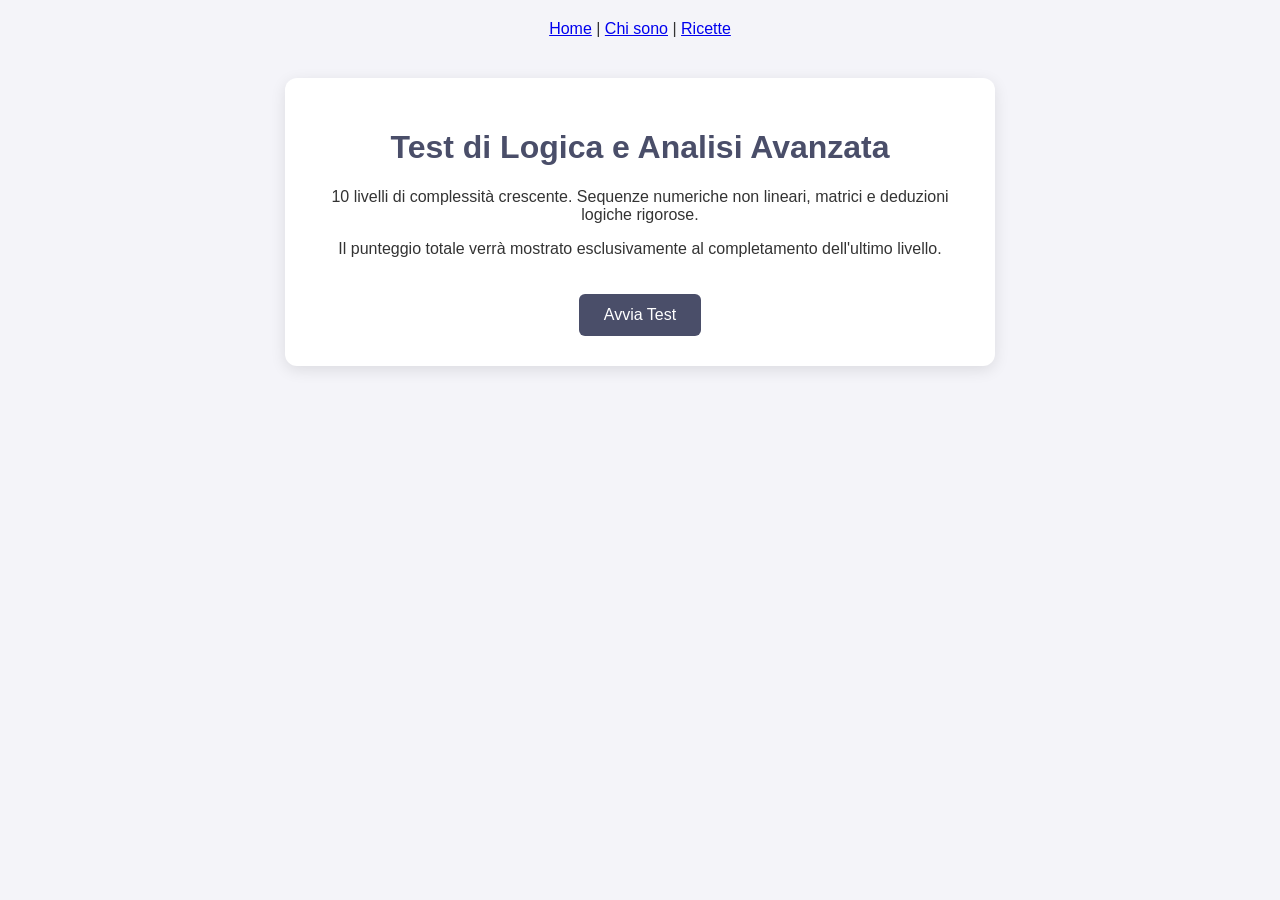
<file: logica.html>
<!DOCTYPE html>
<html lang="it">
<head>
    <meta charset="UTF-8">
    <meta name="viewport" content="width=device-width, initial-scale=1.0">
    <title>Made by Anna - Logica Avanzata</title>
    <style>
        body {
            font-family: Arial, sans-serif;
            background-color: #f4f4f9;
            color: #333;
            text-align: center;
            margin: 0;
            padding: 20px;
        }
        .container {
            max-width: 650px;
            margin: 40px auto;
            background: white;
            padding: 30px;
            border-radius: 12px;
            box-shadow: 0 4px 15px rgba(0,0,0,0.1);
        }
        h1 { color: #4a4e69; }
        .opzioni {
            display: grid;
            grid-template-columns: 1fr 1fr;
            gap: 15px;
            margin-top: 20px;
        }
        button.scelta {
            padding: 15px;
            font-size: 18px;
            cursor: pointer;
            border: 2px solid #4a4e69;
            background-color: #fff;
            color: #4a4e69;
            border-radius: 8px;
            transition: all 0.2s;
        }
        button.scelta:hover {
            background-color: #4a4e69;
            color: white;
        }
        #btnInizio, #btnRiprova {
            padding: 12px 25px;
            font-size: 16px;
            background-color: #4a4e69;
            color: white;
            border: none;
            border-radius: 6px;
            cursor: pointer;
            margin-top: 20px;
        }
        #btnInizio:hover, #btnRiprova:hover {
            background-color: #22223b;
        }
        .hidden { display: none; }
    </style>
</head>
<body>

    <header>
        <nav>
            <a href="index.html">Home</a> | 
            <a href="me.html">Chi sono</a> | 
            <a href="ricette.html">Ricette</a>
        </nav>
    </header>

    <div class="container">
        <h1>Test di Logica e Analisi Avanzata</h1>
        
        <!-- Schermata Iniziale -->
        <div id="schermata-inizio">
            <p>10 livelli di complessità crescente. Sequenze numeriche non lineari, matrici e deduzioni logiche rigorose.</p>
            <p>Il punteggio totale verrà mostrato esclusivamente al completamento dell'ultimo livello.</p>
            <button id="btnInizio" onclick="iniziaGioco()">Avvia Test</button>
        </div>

        <!-- Schermata di Gioco -->
        <div id="schermata-gioco" class="hidden">
            <h3 id="indicatore-livello">Livello 1 di 10</h3>
            <p id="testo-domanda" style="font-size: 18px; font-weight: bold; margin: 25px 0; line-height: 1.5;"></p>
            <div class="opzioni" id="contenitore-opzioni">
                <!-- Bottoni generati dinamicamente -->
            </div>
        </div>

        <!-- Schermata Finale -->
        <div id="schermata-fine" class="hidden">
            <h2>Test Completato</h2>
            <p id="testo-risultato" style="font-size: 20px; margin: 25px 0;"></p>
            <button id="btnRiprova" onclick="iniziaGioco()">Ricomincia</button>
        </div>
    </div>

    <script>
        const livelli = [
            {
                domanda: "Completare la sequenza numerica:<br>1, 3, 6, 10, 15, 21, ?",
                opzioni: ["26", "28", "30", "32"],
                corretta: "28"
            },
            {
                domanda: "Se 5 macchine producono 5 oggetti in 5 minuti, quanto tempo impiegano 100 macchine per produrre 100 oggetti?",
                opzioni: ["100 minuti", "20 minuti", "5 minuti", "1 minuto"],
                corretta: "5 minuti"
            },
            {
                domanda: "Individuare il numero mancante nella serie:<br>2, 3, 5, 7, 11, 13, 17, ?",
                opzioni: ["19", "21", "23", "25"],
                corretta: "19"
            },
            {
                domanda: "In un cassetto ci sono 10 calze nere e 10 calze blu indistinguibili al buio. Qual è il numero minimo di calze da estrarre per essere sicuri di avere almeno un paio dello stesso colore?",
                opzioni: ["2", "3", "10", "11"],
                corretta: "3"
            },
            {
                domanda: "Completare la sequenza alfanumerica logica:<br>Z1, Y2, X4, W7, V11, ?",
                opzioni: ["U14", "U16", "T15", "T16"],
                corretta: "U16"
            },
            {
                domanda: "Un'alga in uno stagno raddoppia la sua superficie ogni giorno. Se copre l'intero stagno in 48 giorni, in quanti giorni ne copriva esattamente la metà?",
                opzioni: ["24 giorni", "46 giorni", "47 giorni", "36 giorni"],
                corretta: "47 giorni"
            },
            {
                domanda: "Trovare il valore logico mancante nella serie:<br>8, 27, 64, 125, ?",
                opzioni: ["180", "216", "243", "512"],
                corretta: "216"
            },
            {
                domanda: "Anna è alta il doppio di Marco. Fra 5 anni, Anna avrà 50 anni. Quanti anni ha Marco adesso?",
                opzioni: ["20 anni", "22.5 anni", "25 anni", "45 anni"],
                corretta: "22.5 anni"
            },
            {
                domanda: "Quale numero completa logicamente la matrice?<br>3 (21) 7<br>4 (32) 8<br>5 ( ? ) 9",
                opzioni: ["40", "45", "50", "55"],
                corretta: "45"
            },
            {
                domanda: "Se un mattone pesa un chilo più mezzo mattone, quanto pesa un mattone e mezzo?",
                opzioni: ["1.5 chili", "2 chili", "3 chili", "4.5 chili"],
                corretta: "3 chili"
            }
        ];

        let livelloCorrente = 0;
        let punteggio = 0;

        function iniziaGioco() {
            livelloCorrente = 0;
            punteggio = 0;
            document.getElementById("schermata-inizio").classList.add("hidden");
            document.getElementById("schermata-fine").classList.add("hidden");
            document.getElementById("schermata-gioco").classList.remove("hidden");
            caricaLivello();
        }

        function caricaLivello() {
            if (livelloCorrente >= livelli.length) {
                mostraFineGioco();
                return;
            }

            const dati = livelli[livelloCorrente];
            document.getElementById("indicatore-livello").textContent = `Livello ${livelloCorrente + 1} di ${livelli.length}`;
            document.getElementById("testo-domanda").innerHTML = dati.domanda;

            const contenitoreOpzioni = document.getElementById("contenitore-opzioni");
            contenitoreOpzioni.innerHTML = "";

            dati.opzioni.forEach(opzione => {
                const btn = document.createElement("button");
                btn.className = "scelta";
                btn.textContent = opzione;
                btn.onclick = () => controllaRisposta(opzione);
                contenitoreOpzioni.appendChild(btn);
            });
        }

        function controllaRisposta(sceltaUtente) {
            const dati = livelli[livelloCorrente];
            if (sceltaUtente === dati.corretta) {
                punteggio++;
            }
            livelloCorrente++;
            caricaLivello();
        }

        function mostraFineGioco() {
            document.getElementById("schermata-gioco").classList.add("hidden");
            document.getElementById("schermata-fine").classList.remove("hidden");
            
            let giudizio = "";
            if (punteggio === 10) {
                giudizio = "Risultato: 10/10. Precisione e logica impeccabili.";
            } else if (punteggio >= 7) {
                giudizio = `Risultato: ${punteggio}/10. Ottime capacità analitiche.`;
            } else if (punteggio >= 4) {
                giudizio = `Risultato: ${punteggio}/10. Livello medio, ampi margini di miglioramento.`;
            } else {
                giudizio = `Risultato: ${punteggio}/10. Test fallito, è richiesta maggiore concentrazione analitica.`;
            }

            document.getElementById("testo-risultato").textContent = giudizio;
        }
    </script>
</body>
</html>
</file>
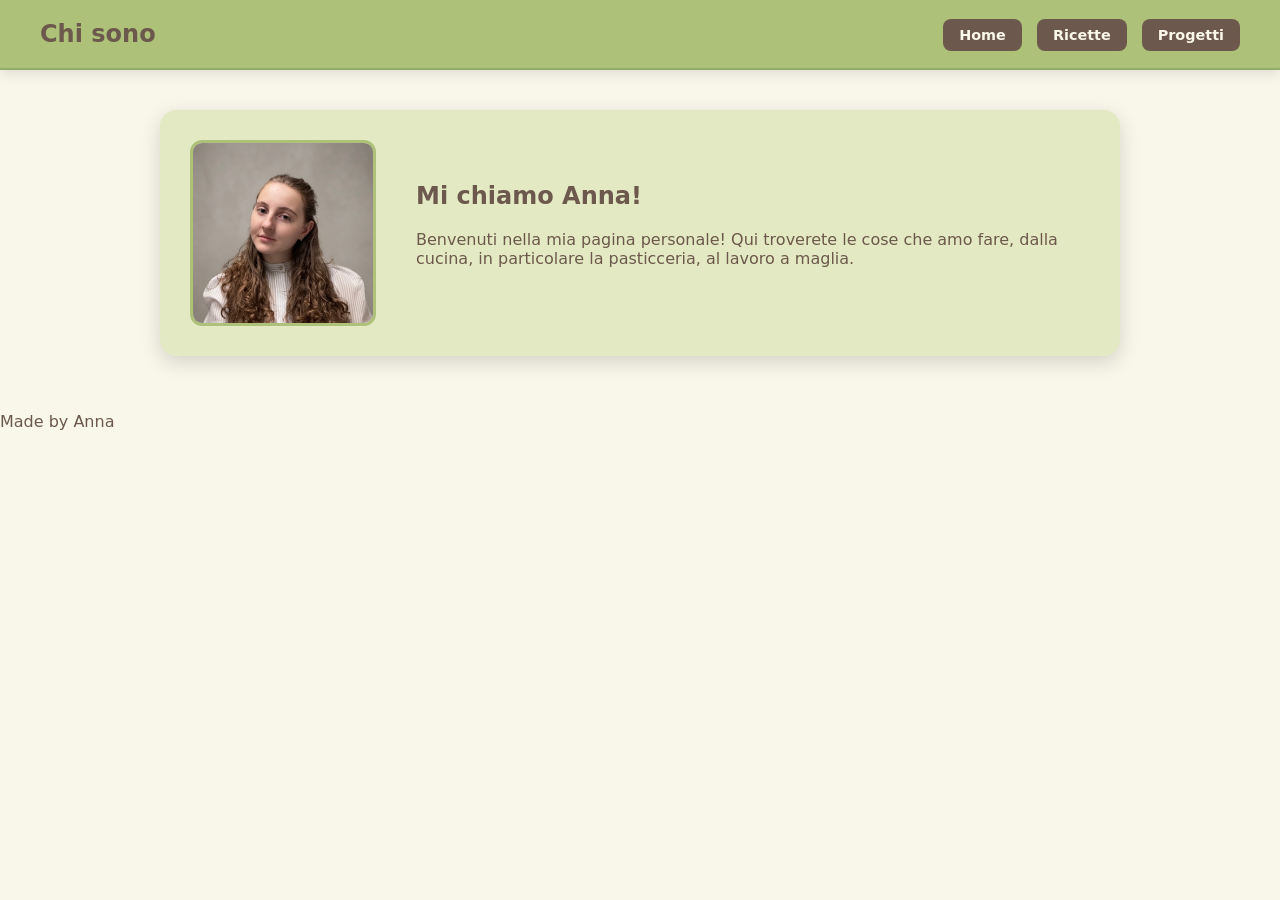
<file: me.html>
<!DOCTYPE html>
<html lang="it">
<head>
    <meta charset="UTF-8">
    <meta name="viewport" content="width=device-width, initial-scale=1.0">
    <title>Made by Anna - Chi sono</title>
    <link rel="stylesheet" href="style.css">
</head>
<body class="page-about">
    <header>
        <h1>Chi sono</h1>
        <nav>
            <ul>
                <li><a href="index.html">Home</a></li>
                <li><a href="ricette.html">Ricette</a></li>
                <li><a href="progetti.html">Progetti</a></li>
            </ul>
        </nav>
    </header>

    <main>
        <section class="about-section">
            <img src="immagini/anna.jpg" alt="Foto di Anna" class="profile-img">
            <div class="about-text">
                <h2>Mi chiamo Anna!</h2>
                <p>Benvenuti nella mia pagina personale! Qui troverete le cose che amo fare, dalla cucina, in particolare la pasticceria, al lavoro a maglia.</p>
            </div>
        </section>
    </main>

    <footer>
        <p>Made by Anna</p>
    </footer>
</body>
</html>
</file>
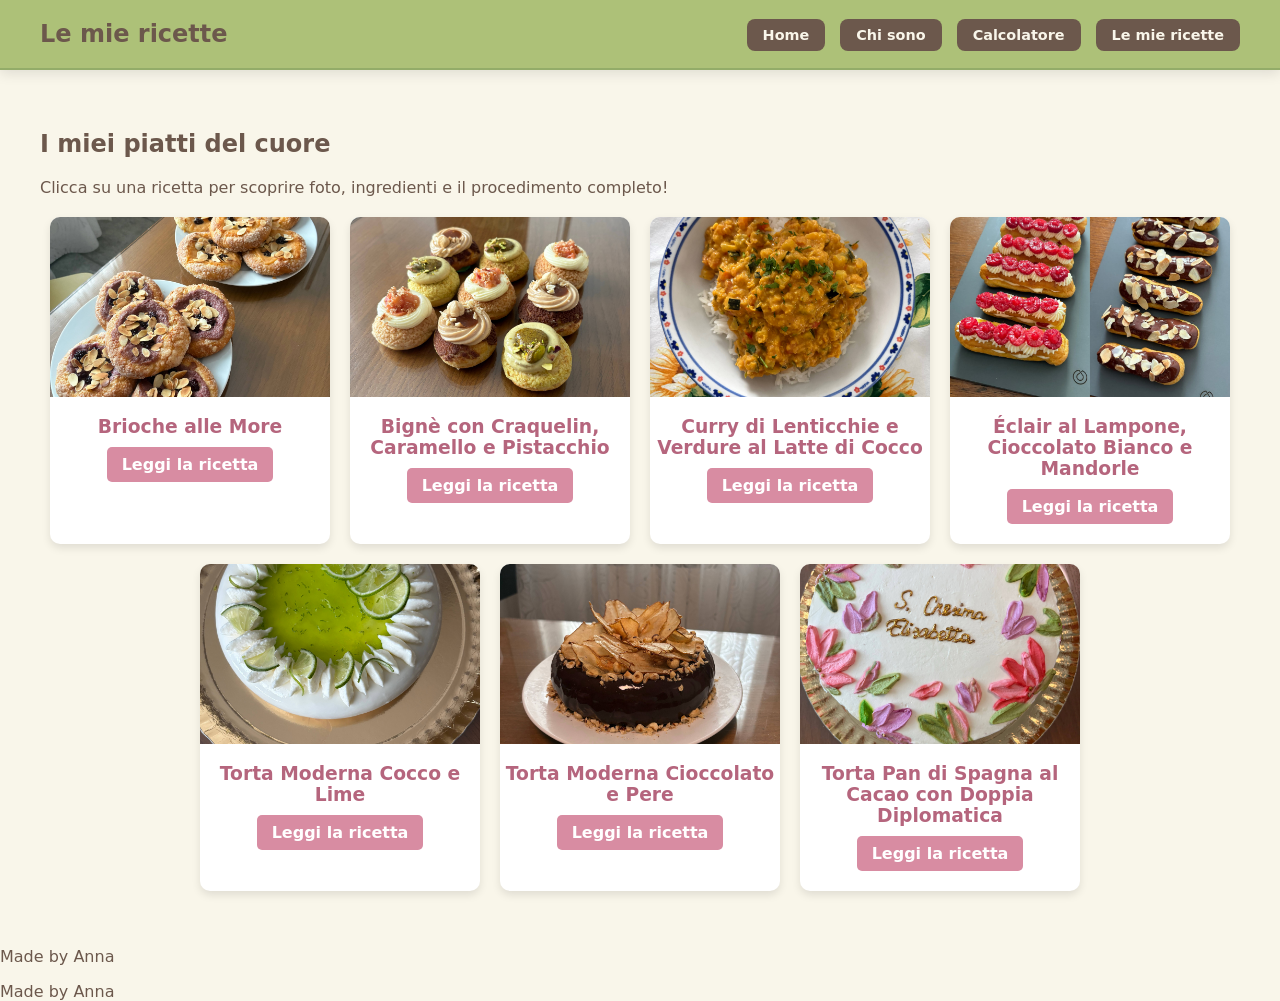
<file: mie-ricette.html>
<!DOCTYPE html>
<html lang="it">
<head>
    <meta charset="UTF-8">
    <meta name="viewport" content="width=device-width, initial-scale=1.0">
    <title>Made by Anna - Le mie ricette</title>
    <link rel="stylesheet" href="style.css">
    <style>
        .griglia-ricette {
            display: flex;
            flex-wrap: wrap;
            gap: 20px;
            justify-content: center;
            margin-top: 20px;
        }
        .card-ricetta {
            background: white;
            border-radius: 10px;
            overflow: hidden;
            width: 280px;
            box-shadow: 0 4px 8px rgba(0,0,0,0.1);
            text-align: center;
            transition: transform 0.2s;
        }
        .card-ricetta:hover {
            transform: translateY(-5px);
        }
        .card-ricetta img {
            width: 100%;
            height: 180px;
            object-fit: cover;
        }
        .card-ricetta h3 {
            margin: 15px 0 10px 0;
            color: #b5657d;
        }
        .card-ricetta a {
            display: inline-block;
            margin-bottom: 20px;
            padding: 8px 15px;
            background-color: #d88ca2;
            color: white;
            text-decoration: none;
            border-radius: 5px;
            font-weight: bold;
        }
        .card-ricetta a:hover {
            background-color: #b5657d;
        }
    </style>
</head>
<body>
    <header>
        <h1>Le mie ricette</h1>
        <nav>
            <ul>
                <li><a href="index.html">Home</a></li>
                <li><a href="made-by-anna.html">Chi sono</a></li>
                <li><a href="ricette.html">Calcolatore</a></li>
                <li><a href="mie-ricette.html">Le mie ricette</a></li>
            </ul>
        </nav>
    </header>

    <main>
        <section>
            <h2>I miei piatti del cuore</h2>
            <p>Clicca su una ricetta per scoprire foto, ingredienti e il procedimento completo!</p>
            
            <div id="listaRicetteCard" class="griglia-ricette">
                <!-- Le ricette compariranno qui in automatico grazie al file JSON -->
            </div>
        </section>
    </main>

    <footer>
        <p>Made by Anna</p>
    </footer>

    <script>
        // Legge il file JSON e crea le card con le foto in automatico
        fetch("ricette.json")
            .then(response => response.json())
            .then(data => {
                const contenitore = document.getElementById("listaRicetteCard");
                contenitore.innerHTML = "";

                Object.keys(data).forEach(nomeRicetta => {
                    let ricetta = data[nomeRicetta];
                    let card = document.createElement("div");
                    card.className = "card-ricetta";

                    card.innerHTML = `
                        <img src="${ricetta.foto}" alt="${nomeRicetta}" onerror="this.src='https://via.placeholder.com/280x180?text=Foto+in+arrivo'">
                        <h3>${nomeRicetta}</h3>
                        <a href="dettaglio-ricetta.html?nome=${encodeURIComponent(nomeRicetta)}">Leggi la ricetta</a>
                    `;
                    contenitore.appendChild(card);
                });
            });
    </script>
</body>
</html>
        <p>Made by Anna</p>
    </footer>
</body>
</html>
</file>
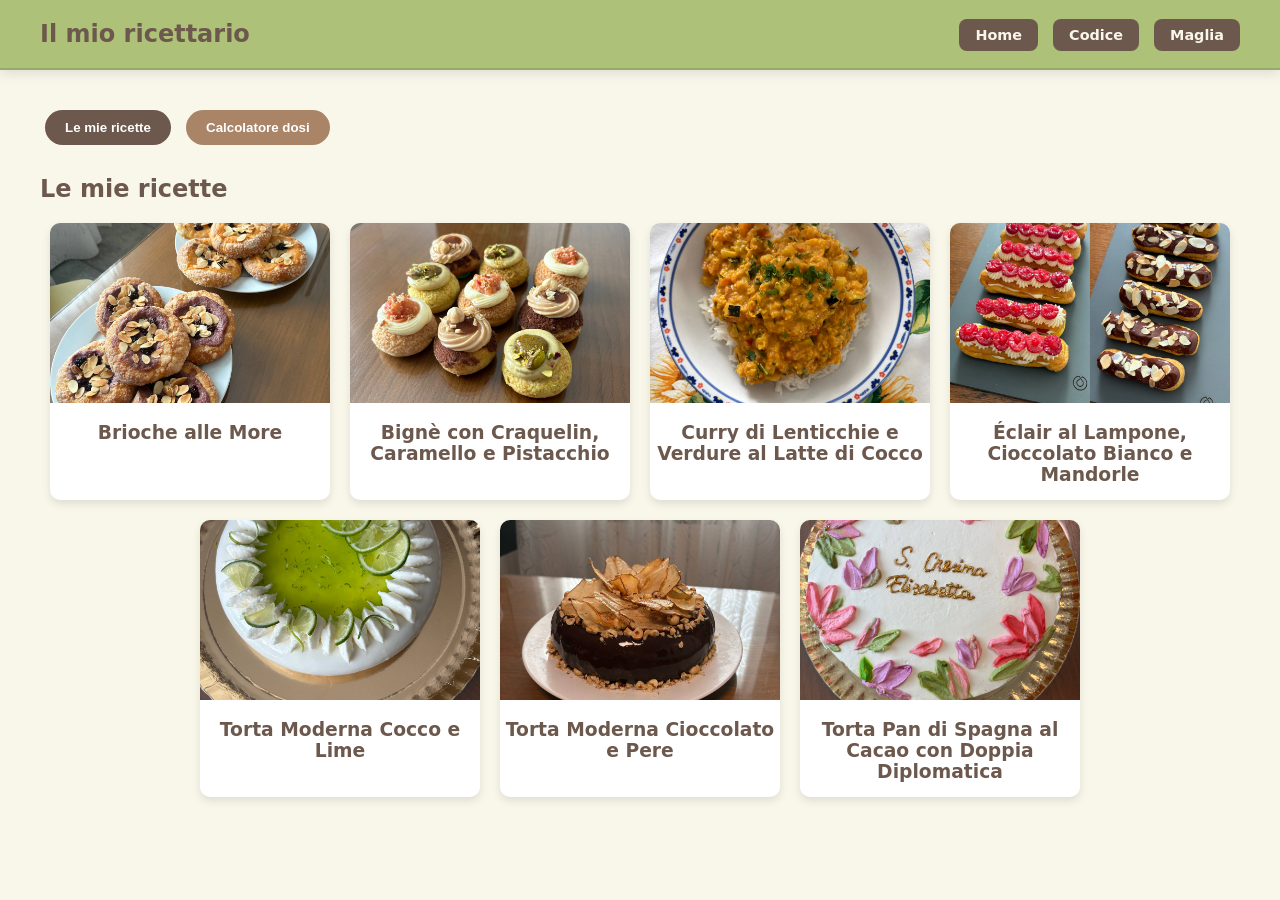
<file: ricette.html>
<!DOCTYPE html>
<html lang="it">
<head>
    <meta charset="UTF-8">
    <meta name="viewport" content="width=device-width, initial-scale=1.0">
    <title>Made by Anna - Le mie ricette</title>
    <link rel="stylesheet" href="style.css">
    <style>
        .menu-interno {
            margin-bottom: 30px;
        }
        .menu-interno button {
            background-color: #A98467;
            color: white;
            border: none;
            padding: 10px 20px;
            margin: 0 5px;
            border-radius: 20px;
            font-weight: bold;
            cursor: pointer;
        }
        .menu-interno button.attivo {
            background-color: #6C584C;
        }
        .griglia-ricette {
            display: flex;
            flex-wrap: wrap;
            gap: 20px;
            justify-content: center;
        }
        .card-ricetta {
            background: white;
            border-radius: 10px;
            overflow: hidden;
            width: 280px;
            box-shadow: 0 4px 8px rgba(0,0,0,0.1);
            text-align: center;
            cursor: pointer;
            transition: transform 0.2s;
        }
        .card-ricetta:hover {
            transform: translateY(-5px);
        }
        .card-ricetta img {
            width: 100%;
            height: 180px;
            object-fit: cover;
        }
        .card-ricetta h3 {
            margin: 15px 0;
            color: #6C584C;
        }
        .sezione-contenuto {
            display: none;
            max-width: 700px;
            margin: 0 auto;
            text-align: left;
            background: white;
            padding: 30px;
            border-radius: 12px;
            box-shadow: 0 4px 10px rgba(0,0,0,0.1);
        }
        .sezione-contenuto.visibile {
            display: block;
            margin-top: 20px;
        }
        .sezione-contenuto img {
            width: 100%;
            max-height: 350px;
            object-fit: cover;
            border-radius: 8px;
            margin-bottom: 20px;
        }
        .pulsante-indietro {
            display: inline-block;
            margin-bottom: 20px;
            color: #6C584C;
            text-decoration: none;
            font-weight: bold;
            background: none;
            border: none;
            cursor: pointer;
            padding: 0;
        }
    </style>
</head>
<body class="page-recipes">
    <header>
        <h1>Il mio ricettario</h1>
        <nav>
            <ul>
                <li><a href="index.html">Home</a></li>
                <li><a href="codice.html">Codice</a></li>
                <li><a href="maglia.html">Maglia</a></li>
            </ul>
        </nav>
    </header>

    <main>
        <!-- Pulsanti in alto per scegliere la vista -->
        <div class="menu-interno">
            <button id="btnVetrina" class="attivo" onclick="mostraVetrina()">Le mie ricette</button>
            <button id="btnCalcolatore" onclick="mostraCalcolatoreTab()">Calcolatore dosi</button>
        </div>

        <!-- 1. VETRINA DELLE RICETTE CON FOTO E PROCEDIMENTO -->
        <div id="vistaVetrina">
            <h2>Le mie ricette</h2>
            <div id="grigliaCard" class="griglia-ricette">
                <!-- Caricate dinamicamente da JSON -->
            </div>
        </div>

        <!-- DETTAGLIO SINGOLA RICETTA (Nascosto finché non clicchi una foto) -->
        <div id="vistaDettaglio" class="sezione-contenuto">
            <button class="pulsante-indietro" onclick="mostraVetrina()">← Torna alla vetrina</button>
            <div id="corpoDettaglioRicetta"></div>
        </div>

        <!-- 2. CALCOLATORI DI DOSI -->
        <div id="vistaCalcolatore" class="sezione-contenuto">
            <h2>Calcolatore di dosi</h2>
            <p>Ridimensiona gli ingredienti in base alle porzioni, alla teglia o agli ingredienti che hai in casa.</p>
            
            <label for="selezionaRicetta"><strong>Scegli ricetta:</strong></label>
            <select id="selezionaRicetta" style="width: 100%; padding: 8px; margin-top: 5px; margin-bottom: 15px; border-radius: 6px; border: 1px solid #ccc;">
                <option value="">-- Seleziona una ricetta --</option>
            </select>
            
            <div id="dettagliRicetta" style="margin-top: 20px;"></div>
        </div>
    </main>

    <!-- Script esterno -->
    <script src="script.js"></script>
    <script>
        let datiGlobali = {};

        fetch("ricette.json")
            .then(response => response.json())
            .then(data => {
                datiGlobali = data;
                creaVetrina(data);
                popolaSelectRicette(data);
            })
            .catch(err => console.error("Errore nel caricamento di ricette.json:", err));

        function creaVetrina(data) {
            const griglia = document.getElementById("grigliaCard");
            griglia.innerHTML = "";

            Object.keys(data).forEach(nome => {
                let r = data[nome];
                let card = document.createElement("div");
                card.className = "card-ricetta";
                card.innerHTML = `
                    <img src="${r.foto || ''}" alt="${nome}" onerror="this.src='https://via.placeholder.com/280x180?text=Foto+in+arrivo'">
                    <h3>${nome}</h3>
                `;
                card.onclick = () => apriDettaglioRicetta(nome, r);
                griglia.appendChild(card);
            });
        }

        function apriDettaglioRicetta(nome, r) {
            document.getElementById("vistaVetrina").style.display = "none";
            document.getElementById("vistaCalcolatore").classList.remove("visibile");
            
            let dettaglio = document.getElementById("vistaDettaglio");
            dettaglio.classList.add("visibile");

            let htmlProc = "<ol>";
            if (r.procedimento && r.procedimento.length > 0) {
                r.procedimento.forEach(passo => {
                    htmlProc += `<li style="margin-bottom: 8px;">${passo}</li>`;
                });
            } else {
                htmlProc += "<li>Procedimento non ancora inserito.</li>";
            }
            htmlProc += "</ol>";

            let htmlIng = "";
            let primiKeys = Object.keys(r.ingredienti);
            let eGruppi = primiKeys.length > 0 && typeof r.ingredienti[primiKeys[0]] === 'object' && !r.ingredienti[primiKeys[0]].hasOwnProperty('quantità');

            if (eGruppi) {
                primiKeys.forEach(categoria => {
                    htmlIng += `<h4 style="color: #b5657d; margin-top: 15px; margin-bottom: 5px; text-transform: uppercase; font-size: 0.9em;">${categoria}</h4><ul>`;
                    let ingredientiCat = r.ingredienti[categoria];
                    Object.keys(ingredientiCat).forEach(ing => {
                        let item = ingredientiCat[ing];
                        htmlIng += `<li><strong>${ing}:</strong> ${item.quantità} ${item.unità}</li>`;
                    });
                    htmlIng += `</ul>`;
                });
            } else {
                htmlIng += "<ul>";
                primiKeys.forEach(ing => {
                    let item = r.ingredienti[ing];
                    htmlIng += `<li><strong>${ing}:</strong> ${item.quantità} ${item.unità}</li>`;
                });
                htmlIng += "</ul>";
            }

            document.getElementById("corpoDettaglioRicetta").innerHTML = `
                <h2>${nome}</h2>
                <img src="${r.foto || ''}" alt="${nome}" onerror="this.src='https://via.placeholder.com/700x350?text=Foto+in+arrivo'">
                <h3 style="margin-top: 20px;">Ingredienti</h3>
                ${htmlIng}
                <h3 style="margin-top: 25px;">Procedimento</h3>
                ${htmlProc}
            `;
        }

        function mostraVetrina() {
            document.getElementById("vistaDettaglio").classList.remove("visibile");
            document.getElementById("vistaCalcolatore").classList.remove("visibile");
            document.getElementById("vistaVetrina").style.display = "block";
            
            document.getElementById("btnVetrina").classList.add("attivo");
            document.getElementById("btnCalcolatore").classList.remove("attivo");
        }

        function mostraCalcolatoreTab() {
            document.getElementById("vistaVetrina").style.display = "none";
            document.getElementById("vistaDettaglio").classList.remove("visibile");
            document.getElementById("vistaCalcolatore").classList.add("visibile");
            
            document.getElementById("btnCalcolatore").classList.add("attivo");
            document.getElementById("btnVetrina").classList.remove("attivo");
        }
    </script>
</body>
</html>
</file>
<file: style.css>
:root {
    --vanilla-cream: #F9F6EA;
    --tea-green: #E3EAC3;
    --muted-olive: #adc178;
    --faded-copper: #a98467;
    --ash-brown: #6c584c;
    --iron-grey: #6c584c;
    --card-bg: #ffffff;
}

html, body {
    height: 100%;
    margin: 0;
    padding: 0;
}

/* Sfondo generale della pagina in Vanilla Cream */
body {
    font-family: system-ui, -apple-system, BlinkMacSystemFont, "Segoe UI", Roboto, sans-serif;
    background-color: var(--vanilla-cream);
    color: var(--iron-grey);
    margin: 0;
    padding: 0;
    transition: background-color 0.3s ease;
}

/* Header (striscia in alto) in Dark Spruce */
header {
    background-color: var(--muted-olive);
    color: var(--vanilla-cream);
    padding: 20px 40px;
    display: flex;
    justify-content: space-between;
    align-items: center;
    border-bottom: 2px solid rgba(44, 85, 48, 0.2);
    box-shadow: 0 4px 12px rgba(0, 0, 0, 0.1);
}

header h1 {
    margin: 0;
    font-size: 1.5rem;
    color: var(--iron-grey);
}

nav ul {
    list-style-type: none;
    padding: 0;
    margin: 0;
    display: flex;
    gap: 15px;
}

nav ul li a {
    background-color: var(--ash-brown);
    color: var(--vanilla-cream);
    padding: 8px 16px;
    border-radius: 8px;
    text-decoration: none;
    font-weight: 600;
    font-size: 0.9rem;
    transition: all 0.2s ease;
}

nav ul li a:hover {
    background-color: var(--tea-green);
    color: var(--muted-olive);
}

main {
    padding: 40px;
    max-width: 1200px;
    margin: 0 auto;
}
main > *:last-child {
    margin-bottom: 0;
}

/* Pulsanti stile widget/dashboard */
button, .btn {
    background-color: var(--tea-green);
    color: var(--ash-brown);
    border: none;
    padding: 10px 20px;
    border-radius: 8px;
    font-weight: 600;
    cursor: pointer;
    transition: background-color 0.2s ease, transform 0.1s ease;
}

button:hover, .btn:hover {
    background-color: var(--vanilla-cream);
    transform: translateY(-1px);
}



/* Sezione Chi sono (Riquadro con la descrizione) in Tea Green */
.about-section {
    background-color: var(--tea-green);
    display: flex;
    align-items: center;
    gap: 40px;
    max-width: 900px;
    margin: 0 auto 40px auto;
    padding: 30px;
    border-radius: 16px;
    box-shadow: 0 6px 20px rgba(0, 0, 0, 0.15);
    color: var(--iron-grey);
}

.profile-img {
    width: 180px;
    height: 180px;
    object-fit: cover;
    border-radius: 12px;
    border: 3px solid var(--muted-olive);
}

.about-text {
    flex: 1;
}

.about-text h2 {
    color: var(--iron-grey);
    margin-top: 0;
}

/* Griglia Progetti / Galleria a schede stile Dashboard */
.gallery-container {
    max-width: 1100px;
    margin: 0 auto;
    display: grid;
    grid-template-columns: repeat(auto-fit, minmax(300px, 1fr));
    gap: 25px;
}

.gallery-item {
    background-color: var(--vanilla-cream);
    border-radius: 16px;
    overflow: hidden;
    box-shadow: 0 6px 20px rgba(0, 0, 0, 0.1);
    border: 1px solid rgba(195, 222, 171, 0.4);
    transition: transform 0.2s ease, box-shadow 0.2s ease;
}

.gallery-item:hover {
    transform: translateY(-4px);
    box-shadow: 0 10px 25px rgba(0, 0, 0, 0.15);
}

.gallery-item img {
    width: 100%;
    height: 220px;
    object-fit: cover;
    display: block;
}

.gallery-caption {
    padding: 20px;
    text-align: left;
}

.gallery-caption h3 {
    font-size: 1.1rem;
    margin: 0 0 8px 0;
    color: var(--iron-grey);
}

.gallery-caption p {
    font-size: 0.9rem;
    color: var(--iron-grey);
    margin: 0;
    line-height: 1.4;
}

/* Responsive per smartphone */
@media (max-width: 768px) {
    header {
        flex-direction: column;
        gap: 15px;
        padding: 20px;
    }
    
    .about-section {
        flex-direction: column;
        text-align: center;
    }
    
    main {
        padding: 20px;
    }

    .masonry-row {
        display: flex;
        flex-wrap: nowrap;     /* Rimangono tutte sulla stessa riga */
        overflow-x: auto;      /* Abilita lo scroll orizzontale */
        -webkit-overflow-scrolling: touch; /* Scroll fluido su iOS/Android */
        padding-bottom: 10px;
    }

    .masonry-col {
        flex: 0 0 138px;        /* Larghezza fissa di 90px (puoi regolarla) e niente compressione */
    }
}



/* --- COLLAGE SCORREVOLE --- */

.collage-scorrevole {
    width: 100%;
    overflow-x: scroll; /* Usiamo 'scroll' invece di 'auto' per forzare sempre il comportamento di scorrimento */
    overflow-y: hidden;
    -webkit-overflow-scrolling: touch; /* Attiva l'inerzia nativa su iOS */
    touch-action: pan-x;               /* Dice al browser di gestire solo il movimento orizzontale */
    padding: 20px 30px;
    background-color: var(--vanilla-cream);
    box-sizing: border-box;
    scrollbar-width: none;             /* Nasconde la barra su Firefox */
}

/* Nasconde la barra di scorrimento su Chrome/Safari mobile */
.collage-scorrevole::-webkit-scrollbar {
    display: none;
}

.masonry-row {
    display: flex;
    flex-wrap: wrap; 
    gap: 12px;
    width: 100%;
}

.masonry-col {
    display: flex;
    flex-direction: column;
    gap: 12px;
    flex: 1;
    min-width: 0;
}

.masonry-item {
    border-radius: 12px;
    box-shadow: 0 4px 6px rgba(0,0,0,0.05);
    transition: transform 0.2s ease;
    overflow: hidden;
}

.masonry-item img {
    width: 100%;
    height: 100%;
    object-fit: cover;
    display: block;
}

.masonry-item:hover {
    transform: scale(1.03);
}

/* Gestione delle diverse altezze */
.masonry-item.small {
    height: 85px;
}

.masonry-item.medium {
    height: 130px;
}

.masonry-item.tall {
    height: 182px;
}

/* Responsive per smartphone */
@media (max-width: 768px) {
    .collage-scorrevole {
        padding: 20px 16px;
        /* Rimuoviamo eventuali attriti impostando la proprietà di scorrimento fluido pulito */
        overflow-x: scroll;
        -webkit-overflow-scrolling: touch;
    }

    .masonry-row {
        display: inline-flex;  
        flex-wrap: nowrap;     
        gap: 12px;
        width: auto;           
        padding-right: 24px;   
    }

    .masonry-col {
        flex: 0 0 130px;       
        min-width: 130px;
    }
}
</file>
